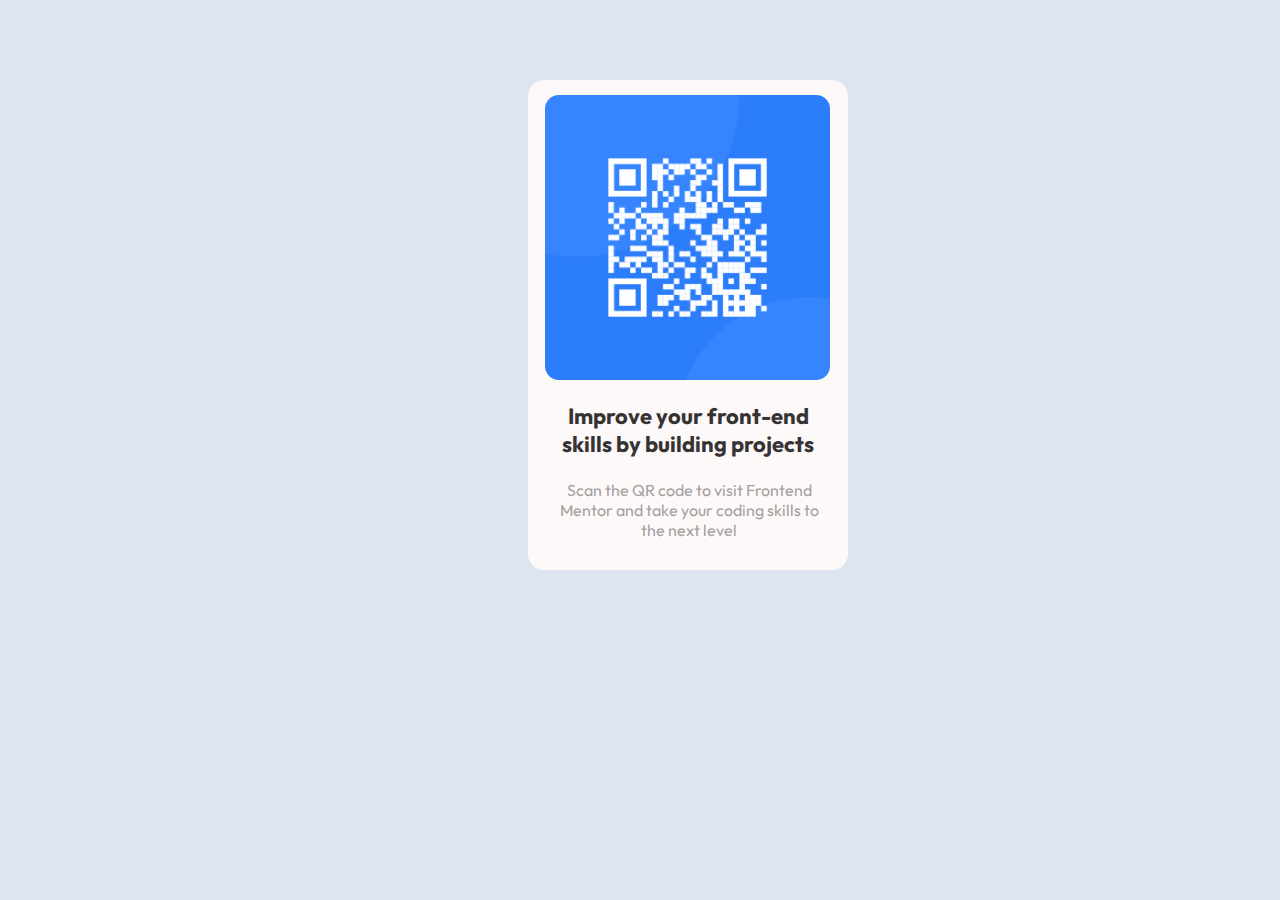
<file: qr-code-component-main/index.html>
<!DOCTYPE html>
<html lang="en">
  <head>
    <meta charset="UTF-8" />
    <meta name="viewport" content="width=device-width, initial-scale=1.0" />
    <!-- displays site properly based on user's device -->

    <link
      rel="icon"
      type="image/png"
      sizes="32x32"
      href="./images/favicon-32x32.png"
    />

    <link rel="stylesheet" href="style.css">

    <link rel="preconnect" href="https://fonts.googleapis.com">
    <link rel="preconnect" href="https://fonts.gstatic.com" crossorigin>
    <link href="https://fonts.googleapis.com/css2?family=Outfit:wght@400;700&display=swap" rel="stylesheet">

    <title>Frontend Mentor | QR code component</title>

  </head>

  <body>
    <div class="binding">
      <div>
        <img id="qrcode" src="./images/image-qr-code.png">
      </div>

      <div class="lower">
        <p class="description">Improve your front-end skills by building projects</p>
      </div>

      <div>
        <p class="details">Scan the QR code to visit Frontend Mentor and take your coding skills to the next level</p>
      </div>
    </div>
  </body>
</html>
</file>
<file: qr-code-component-main/style.css>
body{
    background-color: rgb(220, 229, 240);
    max-width: 1440 px;
}

.binding{
    height: 490px;
    width: 320px;
    background-color:rgb(253, 249, 249);
    border-radius: 16px;
    margin-left: 520px;
    margin-top: 80px;
    border: none;
}

#qrcode{
    height: 285px;
    margin-left: 17px;
    margin-top: 15px;
    border-radius: 14px;
}

.description{
    font-family: "Outfit";
    font-size: 22px;
    font-weight: bold;
    text-align: center;
    margin-top: 18px;
    margin-left: 20px;
    margin-right: 20px;
    color: rgb(54, 51, 51);
}

.details{
    font-family: "Outfit";
    font-size: 16px;
    text-align: center;
    margin-top: 14px;
    margin-left: 22px;
    margin-right: 20px;
    color: rgb(165, 160, 160);
}

@media screen and (max-width:375px){
    body{
        background-color: rgb(220, 229, 240);
        max-width: 375px;
    }
    
    .binding{
        height: 280px;
        width: 183px;
        background-color:rgb(253, 249, 249);
        border-radius: 16px;
        margin-left: 8px;
        margin-top: 60px;
        border: none;
    }
    
    #qrcode{
        height: 170px;
        width: 170px;
        margin-left: 7px;
        margin-top: 7px;
        border-radius: 14px;
    }
    
    .description{
        font-family: "Outfit";
        font-size: 12px;
        font-weight: bold;
        text-align: center;
        margin-top: 8px;
        margin-left: 20px;
        margin-right: 20px;
        color: rgb(54, 51, 51);
    }
    
    .details{
        font-family: "Outfit";
        font-size: 9px;
        text-align: center;
        margin-top: 7px;
        color: rgb(165, 160, 160);
    }
}
</file>
